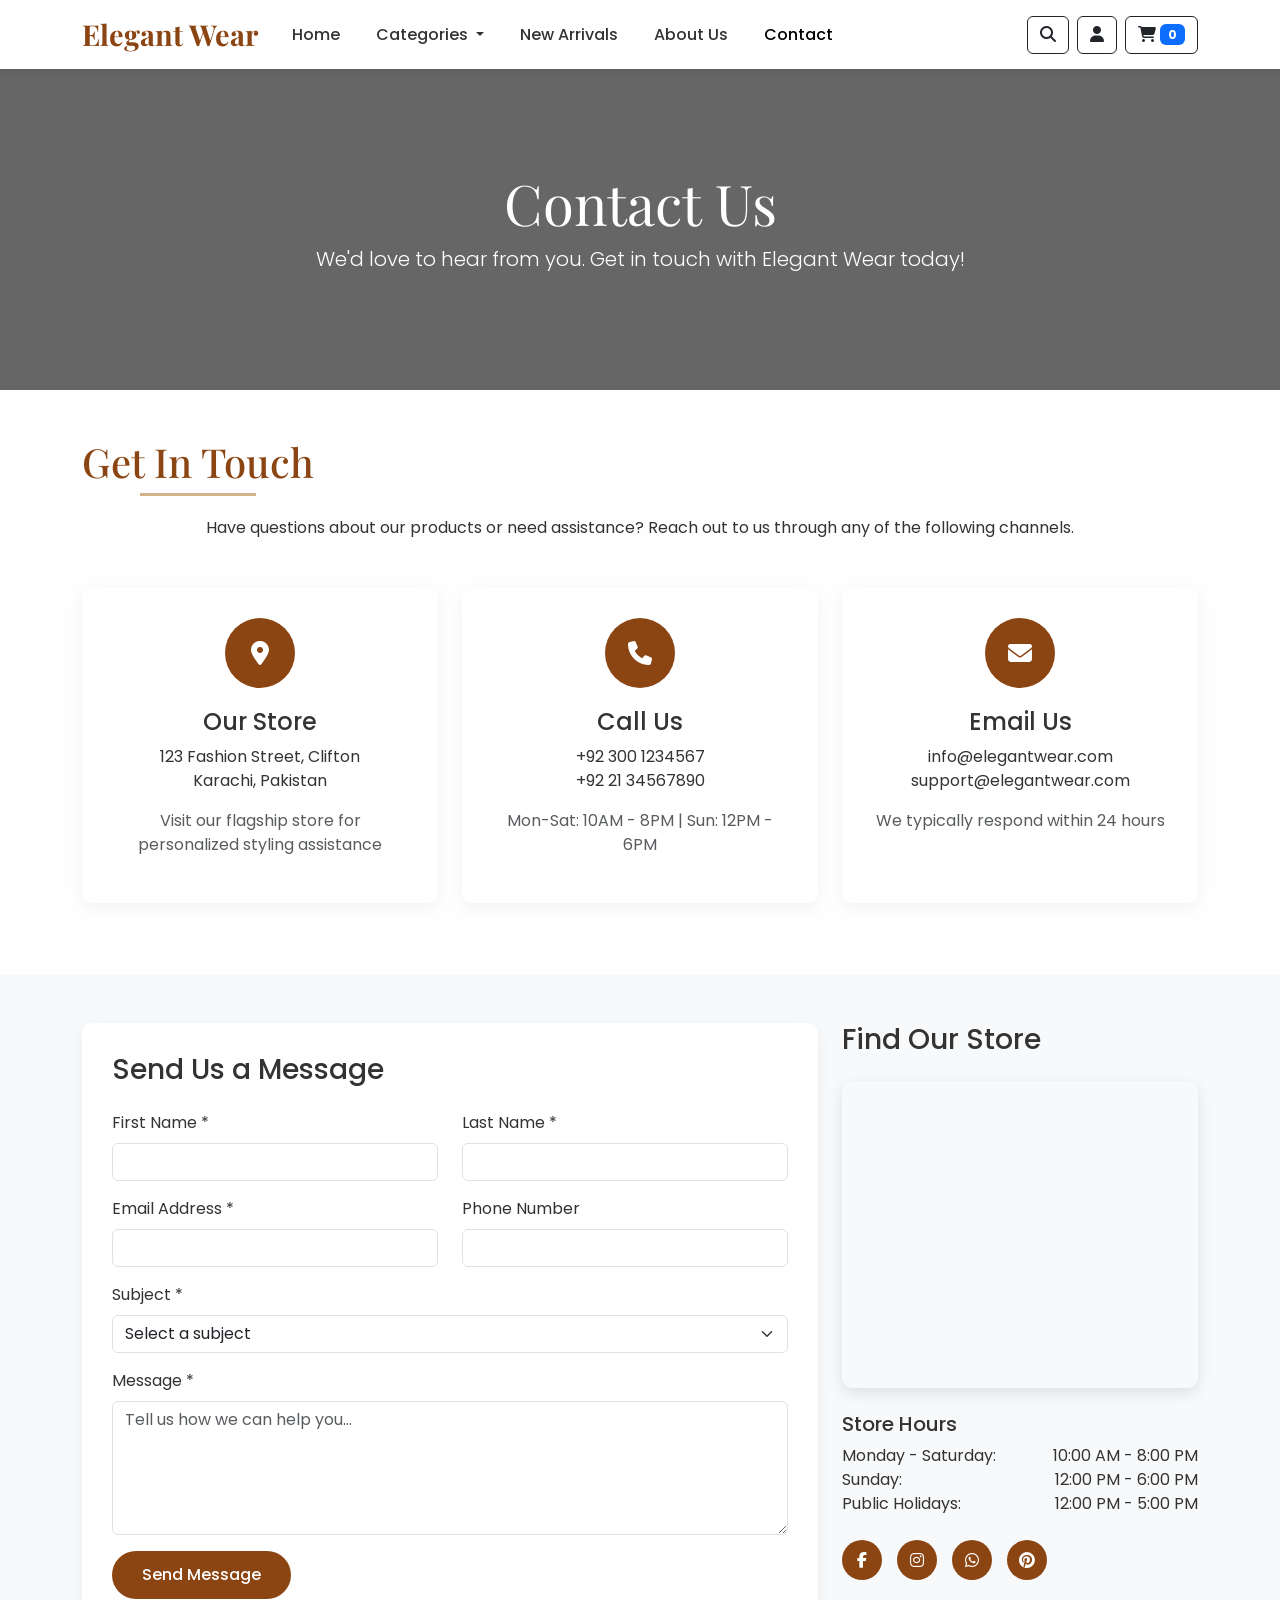
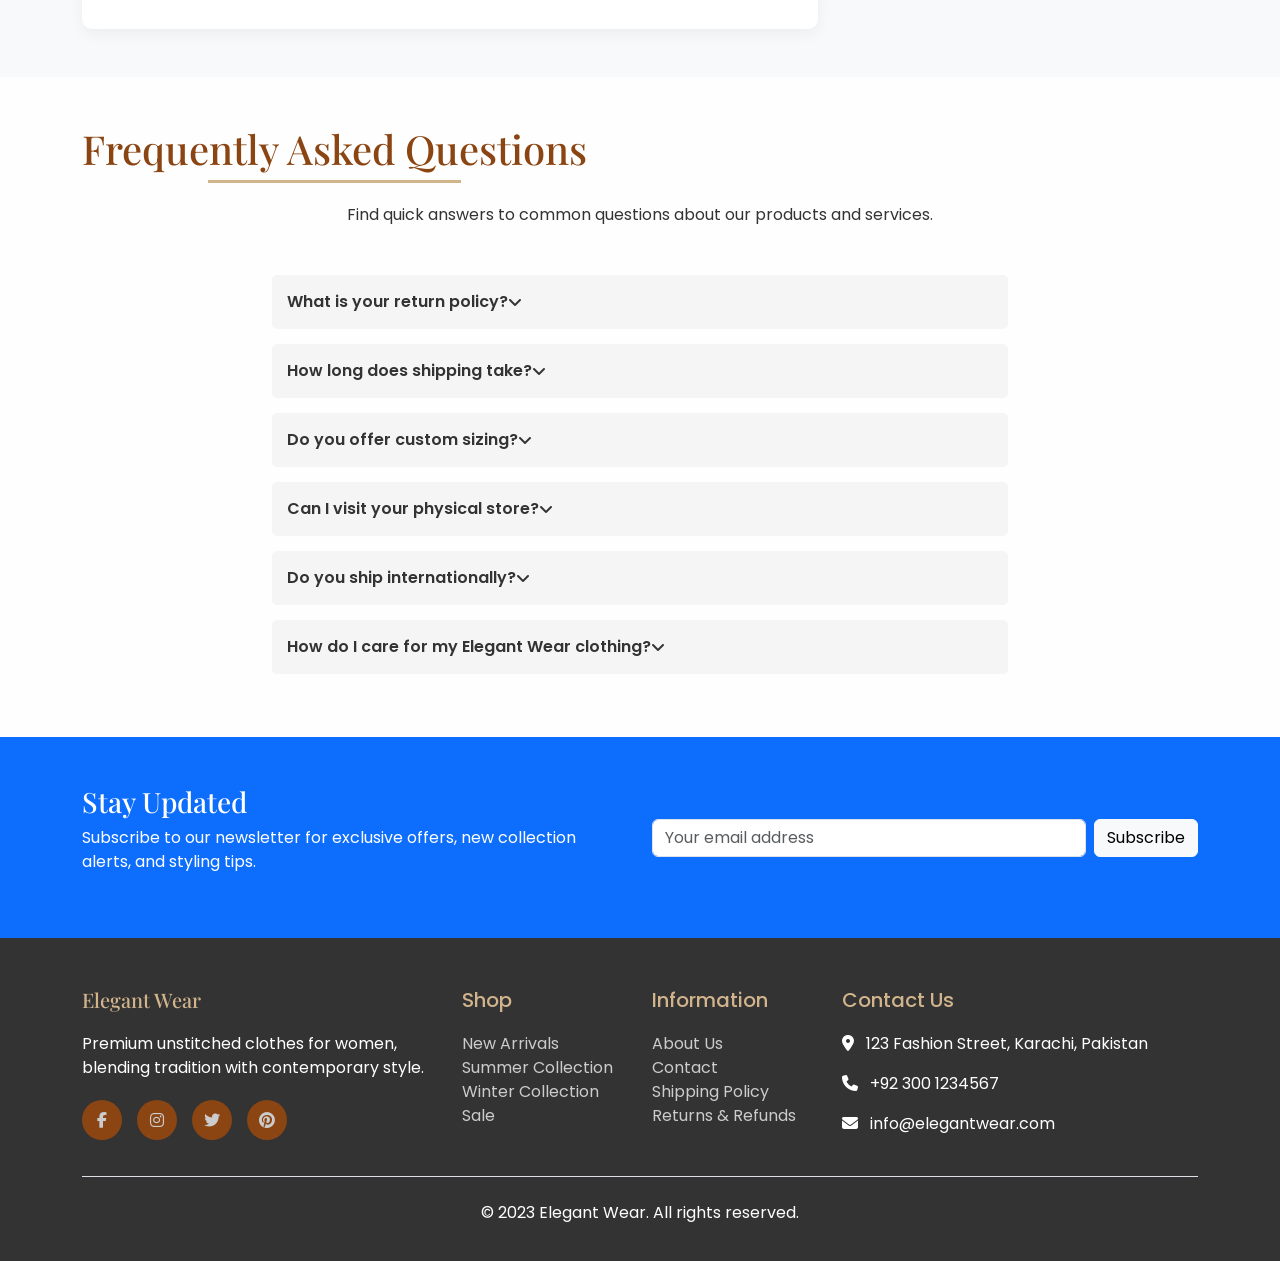
<file: contact.html>
<!DOCTYPE html>
<html lang="en">
<head>
    <meta charset="UTF-8">
    <meta name="viewport" content="width=device-width, initial-scale=1.0">
    <title>Contact Us - Elegant Wear</title>
    <!-- Bootstrap 5 CSS -->
    <link href="https://cdn.jsdelivr.net/npm/bootstrap@5.3.0-alpha1/dist/css/bootstrap.min.css" rel="stylesheet">
    <!-- Font Awesome -->
    <link rel="stylesheet" href="https://cdnjs.cloudflare.com/ajax/libs/font-awesome/6.4.0/css/all.min.css">
    <!-- Google Fonts -->
    <link href="https://fonts.googleapis.com/css2?family=Playfair+Display:wght@400;500;600;700&family=Poppins:wght@300;400;500;600&display=swap" rel="stylesheet">
    <style>
        :root {
            --primary-color: #8B4513;
            --secondary-color: #D2B48C;
            --accent-color: #C19A6B;
            --light-color: #F5F5F5;
            --dark-color: #333;
        }
        
        body {
            font-family: 'Poppins', sans-serif;
            background-color: #fefefe;
            color: var(--dark-color);
        }
        
        .brand-font {
            font-family: 'Playfair Display', serif;
        }
        
        .navbar {
            background-color: white;
            box-shadow: 0 2px 10px rgba(0,0,0,0.1);
        }
        
        .navbar-brand {
            font-size: 1.8rem;
            font-weight: 700;
            color: var(--primary-color);
        }
        
        .nav-link {
            font-weight: 500;
            color: var(--dark-color);
            margin: 0 10px;
        }
        
        .nav-link:hover, .nav-link.active {
            color: var(--primary-color);
        }
        
        .hero-section {
            background: linear-gradient(rgba(0,0,0,0.6), rgba(0,0,0,0.6)), url('https://images.unsplash.com/photo-1556742049-0cfed4f6a45d?ixlib=rb-4.0.3&auto=format&fit=crop&w=1350&q=80');
            background-size: cover;
            background-position: center;
            color: white;
            padding: 100px 0;
            text-align: center;
        }
        
        .section-title {
            font-family: 'Playfair Display', serif;
            font-size: 2.5rem;
            margin-bottom: 30px;
            color: var(--primary-color);
            position: relative;
            display: inline-block;
        }
        
        .section-title:after {
            content: '';
            position: absolute;
            width: 50%;
            height: 3px;
            background: var(--secondary-color);
            bottom: -10px;
            left: 25%;
        }
        
        .contact-info-card {
            background: white;
            border-radius: 10px;
            padding: 30px;
            box-shadow: 0 5px 15px rgba(0,0,0,0.05);
            height: 100%;
            transition: transform 0.3s;
        }
        
        .contact-info-card:hover {
            transform: translateY(-5px);
        }
        
        .contact-icon {
            width: 70px;
            height: 70px;
            background: var(--primary-color);
            color: white;
            border-radius: 50%;
            display: flex;
            align-items: center;
            justify-content: center;
            margin: 0 auto 20px;
            font-size: 1.5rem;
        }
        
        .contact-form {
            background: white;
            border-radius: 10px;
            padding: 30px;
            box-shadow: 0 5px 15px rgba(0,0,0,0.05);
        }
        
        .form-control:focus {
            border-color: var(--accent-color);
            box-shadow: 0 0 0 0.2rem rgba(139, 69, 19, 0.25);
        }
        
        .btn-primary {
            background-color: var(--primary-color);
            border: none;
            padding: 12px 30px;
            font-weight: 500;
            border-radius: 30px;
        }
        
        .btn-primary:hover {
            background-color: var(--accent-color);
            transform: translateY(-2px);
            box-shadow: 0 5px 15px rgba(0,0,0,0.1);
        }
        
        .map-container {
            border-radius: 10px;
            overflow: hidden;
            box-shadow: 0 5px 15px rgba(0,0,0,0.1);
        }
        
        .faq-item {
            margin-bottom: 15px;
            border-radius: 5px;
            overflow: hidden;
        }
        
        .faq-question {
            background: var(--light-color);
            padding: 15px;
            font-weight: 600;
            cursor: pointer;
            display: flex;
            justify-content: between;
            align-items: center;
        }
        
        .faq-answer {
            padding: 0 15px;
            max-height: 0;
            overflow: hidden;
            transition: max-height 0.3s, padding 0.3s;
        }
        
        .faq-item.active .faq-answer {
            padding: 15px;
            max-height: 200px;
        }
        
        .faq-question:after {
            content: '\f107';
            font-family: 'Font Awesome 5 Free';
            font-weight: 900;
            transition: transform 0.3s;
        }
        
        .faq-item.active .faq-question:after {
            transform: rotate(180deg);
        }
        
        .social-links {
            display: flex;
            justify-content: center;
            gap: 15px;
            margin-top: 20px;
        }
        
        .social-link {
            width: 40px;
            height: 40px;
            border-radius: 50%;
            background: var(--primary-color);
            color: white;
            display: flex;
            align-items: center;
            justify-content: center;
            text-decoration: none;
            transition: all 0.3s ease;
        }
        
        .social-link:hover {
            background: var(--accent-color);
            transform: translateY(-3px);
        }
        
        .footer {
            background-color: var(--dark-color);
            color: white;
            padding: 50px 0 20px;
        }
        
        .footer h5 {
            color: var(--secondary-color);
            margin-bottom: 20px;
        }
        
        .footer a {
            color: #ccc;
            text-decoration: none;
        }
        
        .footer a:hover {
            color: white;
        }
        
        @media (max-width: 768px) {
            .hero-section {
                padding: 60px 0;
            }
            
            .section-title {
                font-size: 2rem;
            }
            
            .contact-info-card {
                margin-bottom: 30px;
            }
        }
    </style>
</head>
<body>
    <!-- Navigation -->
    <nav class="navbar navbar-expand-lg navbar-light sticky-top">
        <div class="container">
            <a class="navbar-brand brand-font" href="index.html">Elegant Wear</a>
            <button class="navbar-toggler" type="button" data-bs-toggle="collapse" data-bs-target="#navbarNav">
                <span class="navbar-toggler-icon"></span>
            </button>
            <div class="collapse navbar-collapse" id="navbarNav">
                <ul class="navbar-nav me-auto">
                    <li class="nav-item">
                        <a class="nav-link" href="index.html">Home</a>
                    </li>
                    <li class="nav-item dropdown">
                        <a class="nav-link dropdown-toggle" href="#" id="categoriesDropdown" role="button" data-bs-toggle="dropdown">
                            Categories
                        </a>
                        <ul class="dropdown-menu">
                            <li><a class="dropdown-item" href="summer-collection.html">Summer Collection</a></li>
                            <li><a class="dropdown-item" href="winter-collection.html">Winter Collection</a></li>
                            <li><a class="dropdown-item" href="formal-wear.html">Formal Wear</a></li>
                            <li><a class="dropdown-item" href="casual-wear.html">Casual Wear</a></li>
                            <li><a class="dropdown-item" href="party-wear.html">Party Wear</a></li>
                        </ul>
                    </li>
                    <li class="nav-item">
                        <a class="nav-link" href="new-arrivals.html">New Arrivals</a>
                    </li>
                    <li class="nav-item">
                        <a class="nav-link" href="about.html">About Us</a>
                    </li>
                    <li class="nav-item">
                        <a class="nav-link active" href="contact.html">Contact</a>
                    </li>
                </ul>
                <div class="d-flex">
                    <a href="#" class="btn btn-outline-dark me-2"><i class="fas fa-search"></i></a>
                    <a href="#" class="btn btn-outline-dark me-2"><i class="fas fa-user"></i></a>
                    <a href="#" class="btn btn-outline-dark" id="cartIcon">
                        <i class="fas fa-shopping-cart"></i>
                        <span class="badge bg-primary" id="cartCount">0</span>
                    </a>
                </div>
            </div>
        </div>
    </nav>

    <!-- Hero Section -->
    <section class="hero-section">
        <div class="container">
            <h1 class="brand-font display-4">Contact Us</h1>
            <p class="lead">We'd love to hear from you. Get in touch with Elegant Wear today!</p>
        </div>
    </section>

    <!-- Contact Information -->
    <section class="py-5">
        <div class="container">
            <h2 class="section-title text-center">Get In Touch</h2>
            <p class="text-center mb-5">Have questions about our products or need assistance? Reach out to us through any of the following channels.</p>
            
            <div class="row">
                <div class="col-lg-4 col-md-6 mb-4">
                    <div class="contact-info-card text-center">
                        <div class="contact-icon">
                            <i class="fas fa-map-marker-alt"></i>
                        </div>
                        <h4>Our Store</h4>
                        <p>123 Fashion Street, Clifton<br>Karachi, Pakistan</p>
                        <p class="text-muted">Visit our flagship store for personalized styling assistance</p>
                    </div>
                </div>
                <div class="col-lg-4 col-md-6 mb-4">
                    <div class="contact-info-card text-center">
                        <div class="contact-icon">
                            <i class="fas fa-phone"></i>
                        </div>
                        <h4>Call Us</h4>
                        <p>+92 300 1234567<br>+92 21 34567890</p>
                        <p class="text-muted">Mon-Sat: 10AM - 8PM | Sun: 12PM - 6PM</p>
                    </div>
                </div>
                <div class="col-lg-4 col-md-6 mb-4">
                    <div class="contact-info-card text-center">
                        <div class="contact-icon">
                            <i class="fas fa-envelope"></i>
                        </div>
                        <h4>Email Us</h4>
                        <p>info@elegantwear.com<br>support@elegantwear.com</p>
                        <p class="text-muted">We typically respond within 24 hours</p>
                    </div>
                </div>
            </div>
        </div>
    </section>

    <!-- Contact Form & Map -->
    <section class="py-5 bg-light">
        <div class="container">
            <div class="row">
                <div class="col-lg-8 mb-5 mb-lg-0">
                    <div class="contact-form">
                        <h3 class="mb-4">Send Us a Message</h3>
                        <form id="contactForm">
                            <div class="row">
                                <div class="col-md-6 mb-3">
                                    <label for="firstName" class="form-label">First Name *</label>
                                    <input type="text" class="form-control" id="firstName" required>
                                </div>
                                <div class="col-md-6 mb-3">
                                    <label for="lastName" class="form-label">Last Name *</label>
                                    <input type="text" class="form-control" id="lastName" required>
                                </div>
                            </div>
                            <div class="row">
                                <div class="col-md-6 mb-3">
                                    <label for="email" class="form-label">Email Address *</label>
                                    <input type="email" class="form-control" id="email" required>
                                </div>
                                <div class="col-md-6 mb-3">
                                    <label for="phone" class="form-label">Phone Number</label>
                                    <input type="tel" class="form-control" id="phone">
                                </div>
                            </div>
                            <div class="mb-3">
                                <label for="subject" class="form-label">Subject *</label>
                                <select class="form-select" id="subject" required>
                                    <option value="" selected disabled>Select a subject</option>
                                    <option value="general">General Inquiry</option>
                                    <option value="product">Product Information</option>
                                    <option value="order">Order Status</option>
                                    <option value="return">Returns & Exchanges</option>
                                    <option value="wholesale">Wholesale Inquiry</option>
                                    <option value="other">Other</option>
                                </select>
                            </div>
                            <div class="mb-3">
                                <label for="message" class="form-label">Message *</label>
                                <textarea class="form-control" id="message" rows="5" required placeholder="Tell us how we can help you..."></textarea>
                            </div>
                            <button type="submit" class="btn btn-primary">Send Message</button>
                        </form>
                    </div>
                </div>
                <div class="col-lg-4">
                    <h3 class="mb-4">Find Our Store</h3>
                    <div class="map-container">
                        <iframe 
                            src="https://www.google.com/maps/embed?pb=!1m18!1m12!1m3!1d3620.792369667644!2d67.0281073150004!3d24.84126658406475!2m3!1f0!2f0!3f0!3m2!1i1024!2i768!4f13.1!3m3!1m2!1s0x3eb33e4c0f477e35%3A0x19c0d5852e1bebb1!2sClifton%2C%20Karachi%2C%20Karachi%20City%2C%20Sindh%2C%20Pakistan!5e0!3m2!1sen!2s!4v1647361567893!5m2!1sen!2s" 
                            width="100%" 
                            height="300" 
                            style="border:0;" 
                            allowfullscreen="" 
                            loading="lazy">
                        </iframe>
                    </div>
                    
                    <div class="mt-4">
                        <h5>Store Hours</h5>
                        <ul class="list-unstyled">
                            <li class="d-flex justify-content-between">
                                <span>Monday - Saturday:</span>
                                <span>10:00 AM - 8:00 PM</span>
                            </li>
                            <li class="d-flex justify-content-between">
                                <span>Sunday:</span>
                                <span>12:00 PM - 6:00 PM</span>
                            </li>
                            <li class="d-flex justify-content-between">
                                <span>Public Holidays:</span>
                                <span>12:00 PM - 5:00 PM</span>
                            </li>
                        </ul>
                    </div>
                    
                    <div class="social-links justify-content-start mt-4">
                        <a href="#" class="social-link">
                            <i class="fab fa-facebook-f"></i>
                        </a>
                        <a href="#" class="social-link">
                            <i class="fab fa-instagram"></i>
                        </a>
                        <a href="#" class="social-link">
                            <i class="fab fa-whatsapp"></i>
                        </a>
                        <a href="#" class="social-link">
                            <i class="fab fa-pinterest"></i>
                        </a>
                    </div>
                </div>
            </div>
        </div>
    </section>

    <!-- FAQ Section -->
    <section class="py-5">
        <div class="container">
            <h2 class="section-title text-center">Frequently Asked Questions</h2>
            <p class="text-center mb-5">Find quick answers to common questions about our products and services.</p>
            
            <div class="row justify-content-center">
                <div class="col-lg-8">
                    <div class="faq-item">
                        <div class="faq-question">What is your return policy?</div>
                        <div class="faq-answer">
                            <p>We offer a 7-day return policy for unused items with original tags attached. Returns are accepted for store credit or exchange. Sale items are final sale and cannot be returned.</p>
                        </div>
                    </div>
                    
                    <div class="faq-item">
                        <div class="faq-question">How long does shipping take?</div>
                        <div class="faq-answer">
                            <p>Standard shipping within Pakistan takes 3-5 business days. Express shipping is available for delivery within 1-2 business days. International shipping times vary by destination.</p>
                        </div>
                    </div>
                    
                    <div class="faq-item">
                        <div class="faq-question">Do you offer custom sizing?</div>
                        <div class="faq-answer">
                            <p>Yes, we offer custom sizing for most of our unstitched collections. Please contact our customer service team with your measurements at least 7 days before you need the outfit.</p>
                        </div>
                    </div>
                    
                    <div class="faq-item">
                        <div class="faq-question">Can I visit your physical store?</div>
                        <div class="faq-answer">
                            <p>Absolutely! Our flagship store is located at 123 Fashion Street, Clifton, Karachi. We'd love to help you in person with styling advice and fabric selection.</p>
                        </div>
                    </div>
                    
                    <div class="faq-item">
                        <div class="faq-question">Do you ship internationally?</div>
                        <div class="faq-answer">
                            <p>Yes, we ship to over 50 countries worldwide. International shipping costs and delivery times vary by location. You can calculate shipping costs at checkout.</p>
                        </div>
                    </div>
                    
                    <div class="faq-item">
                        <div class="faq-question">How do I care for my Elegant Wear clothing?</div>
                        <div class="faq-answer">
                            <p>Each product comes with specific care instructions. Generally, we recommend dry cleaning for embroidered pieces and hand washing for delicate fabrics. Avoid direct sunlight when drying.</p>
                        </div>
                    </div>
                </div>
            </div>
        </div>
    </section>

    <!-- Newsletter Section -->
    <section class="py-5 bg-primary text-white">
        <div class="container">
            <div class="row align-items-center">
                <div class="col-lg-6">
                    <h3 class="brand-font">Stay Updated</h3>
                    <p>Subscribe to our newsletter for exclusive offers, new collection alerts, and styling tips.</p>
                </div>
                <div class="col-lg-6">
                    <form class="d-flex">
                        <input type="email" class="form-control me-2" placeholder="Your email address" required>
                        <button type="submit" class="btn btn-light">Subscribe</button>
                    </form>
                </div>
            </div>
        </div>
    </section>

    <!-- Footer -->
    <footer class="footer">
        <div class="container">
            <div class="row">
                <div class="col-md-4 mb-4">
                    <h5 class="brand-font">Elegant Wear</h5>
                    <p>Premium unstitched clothes for women, blending tradition with contemporary style.</p>
                    <div class="social-links justify-content-start">
                        <a href="#" class="social-link">
                            <i class="fab fa-facebook-f"></i>
                        </a>
                        <a href="#" class="social-link">
                            <i class="fab fa-instagram"></i>
                        </a>
                        <a href="#" class="social-link">
                            <i class="fab fa-twitter"></i>
                        </a>
                        <a href="#" class="social-link">
                            <i class="fab fa-pinterest"></i>
                        </a>
                    </div>
                </div>
                <div class="col-md-2 mb-4">
                    <h5>Shop</h5>
                    <ul class="list-unstyled">
                        <li><a href="new-arrivals.html">New Arrivals</a></li>
                        <li><a href="summer-collection.html">Summer Collection</a></li>
                        <li><a href="winter-collection.html">Winter Collection</a></li>
                        <li><a href="sale.html">Sale</a></li>
                    </ul>
                </div>
                <div class="col-md-2 mb-4">
                    <h5>Information</h5>
                    <ul class="list-unstyled">
                        <li><a href="about.html">About Us</a></li>
                        <li><a href="contact.html">Contact</a></li>
                        <li><a href="shipping.html">Shipping Policy</a></li>
                        <li><a href="returns.html">Returns & Refunds</a></li>
                    </ul>
                </div>
                <div class="col-md-4 mb-4">
                    <h5>Contact Us</h5>
                    <p><i class="fas fa-map-marker-alt me-2"></i> 123 Fashion Street, Karachi, Pakistan</p>
                    <p><i class="fas fa-phone me-2"></i> +92 300 1234567</p>
                    <p><i class="fas fa-envelope me-2"></i> info@elegantwear.com</p>
                </div>
            </div>
            <div class="text-center pt-4 border-top">
                <p>&copy; 2023 Elegant Wear. All rights reserved.</p>
            </div>
        </div>
    </footer>

    <!-- Bootstrap JS -->
    <script src="https://cdn.jsdelivr.net/npm/bootstrap@5.3.0-alpha1/dist/js/bootstrap.bundle.min.js"></script>
    
    <script>
        // FAQ toggle functionality
        document.querySelectorAll('.faq-question').forEach(question => {
            question.addEventListener('click', () => {
                const item = question.parentElement;
                item.classList.toggle('active');
            });
        });

        // Contact form submission
        document.getElementById('contactForm').addEventListener('submit', function(e) {
            e.preventDefault();
            
            // Basic form validation
            const firstName = document.getElementById('firstName').value;
            const lastName = document.getElementById('lastName').value;
            const email = document.getElementById('email').value;
            const subject = document.getElementById('subject').value;
            const message = document.getElementById('message').value;
            
            if (firstName && lastName && email && subject && message) {
                // In a real application, you would send the form data to a server here
                alert('Thank you for your message! We will get back to you within 24 hours.');
                this.reset();
            } else {
                alert('Please fill in all required fields.');
            }
        });

        // Highlight current page in navigation
        document.addEventListener('DOMContentLoaded', function() {
            const currentPage = window.location.pathname.split('/').pop() || 'index.html';
            const navLinks = document.querySelectorAll('.nav-link');
            
            navLinks.forEach(link => {
                if (link.getAttribute('href') === currentPage) {
                    link.classList.add('active');
                }
            });
        });
    </script>
</body>
</html>
</file>
